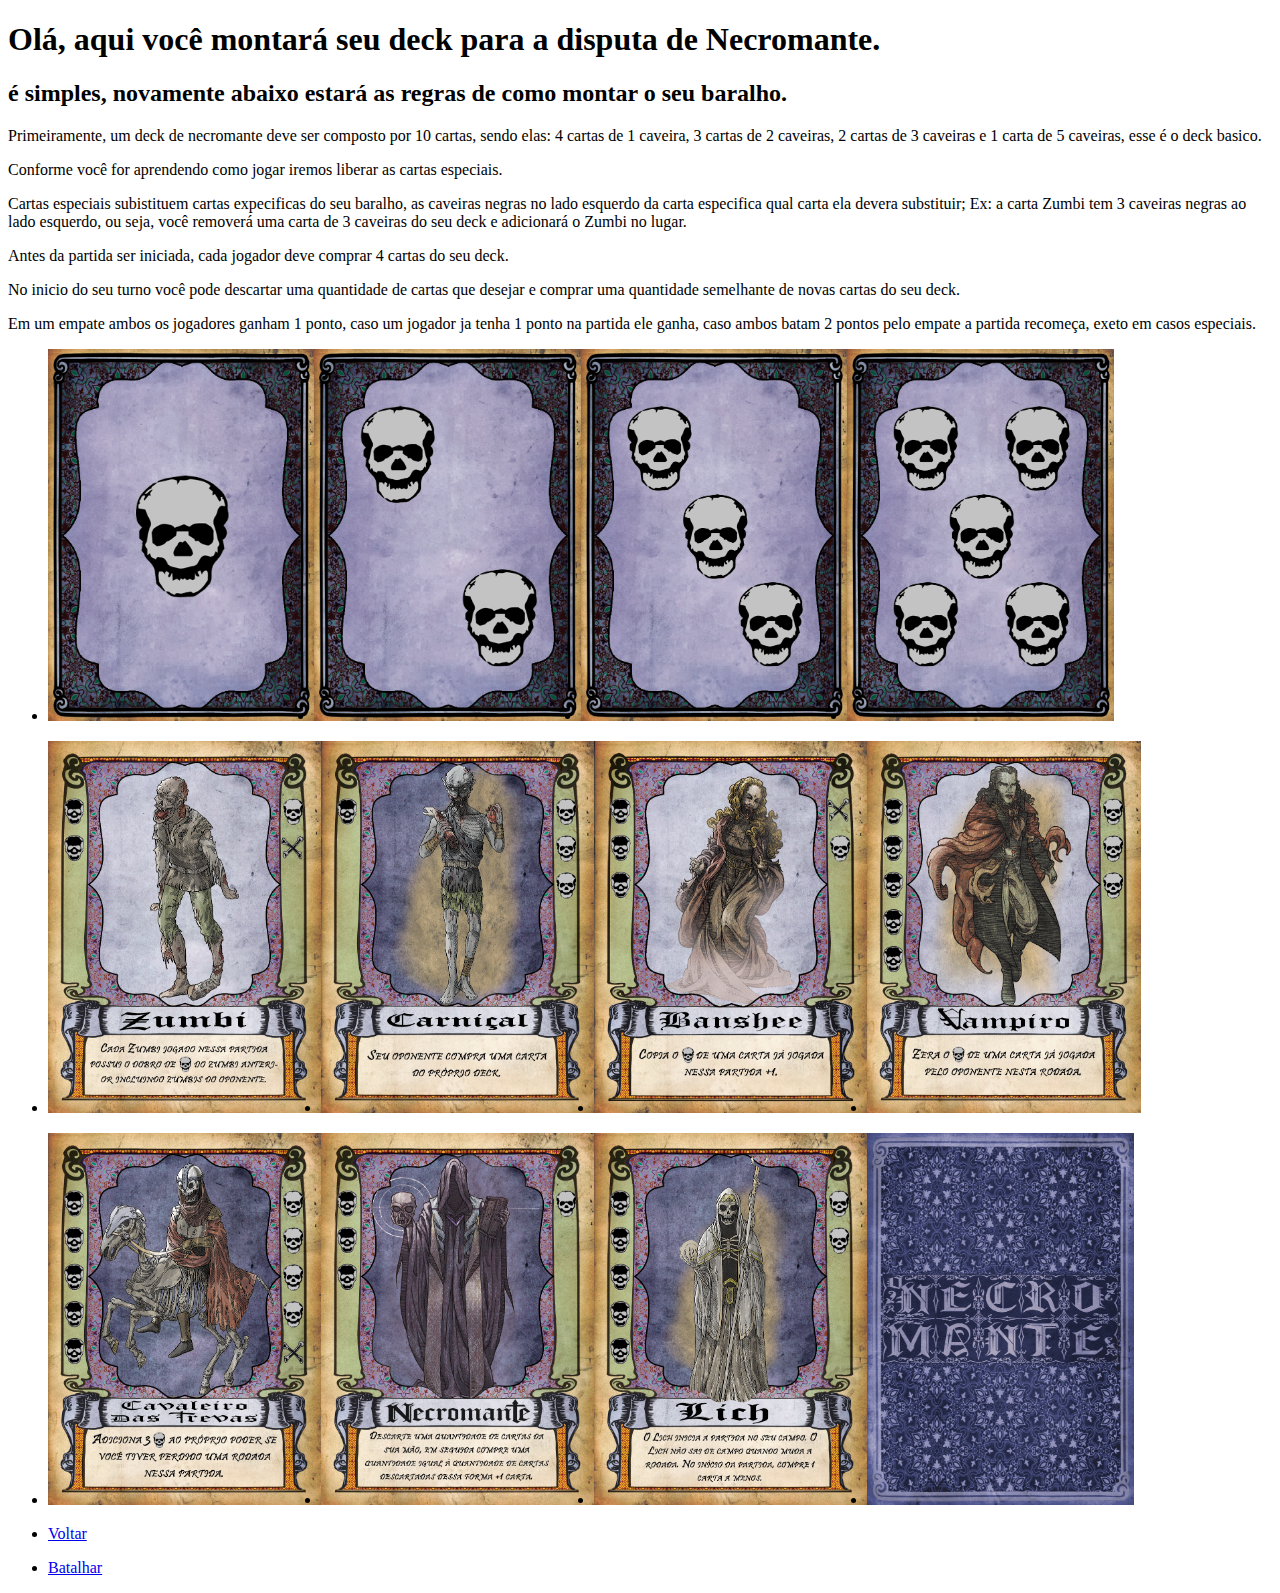
<file: Projeto Necromante/baralho/deck.html>
<!DOCTYPE html>
<html lang="pt-br">
<head>
    <meta charset="UTF-8">
    <meta name="viewport" content="width=device-width, initial-scale=1.0">
    <link rel="stylesheet" href="./css/style.css">
    <title>Document</title>
</head>
<body>
    <div id="corpo">
        <div id="mensagem">
            <h1>Olá, aqui você montará seu deck para a disputa de Necromante.</h1>
            <h2>é simples, novamente abaixo estará as regras de como montar o seu baralho.</h2>
        </div>
        <div id="regras">
            <p>Primeiramente, um deck de necromante deve ser composto por 10 cartas, sendo elas: 4 cartas de 1 caveira, 3 cartas de 2 caveiras, 2 cartas de 3 caveiras e 1 carta de 5 caveiras, esse é o deck basico.</p>
            <p>Conforme você for aprendendo como jogar iremos liberar as cartas especiais.</p>
            <p>Cartas especiais subistituem cartas expecificas do seu baralho, as caveiras negras no lado esquerdo da carta especifica qual carta ela devera substituir; Ex: a carta Zumbi tem 3 caveiras negras ao lado esquerdo, ou seja, você removerá uma carta de 3 caveiras do seu deck e adicionará o Zumbi no lugar.</p>
            <p>Antes da partida ser iniciada, cada jogador deve comprar 4 cartas do seu deck.</p>
            <p>No inicio do seu turno você pode descartar uma quantidade de cartas que desejar e comprar uma quantidade semelhante de novas cartas do seu deck.</p>
            <P>Em um empate ambos os jogadores ganham 1 ponto, caso um jogador ja tenha 1 ponto na partida ele ganha, caso ambos batam 2 pontos pelo empate a partida recomeça, exeto em casos especiais.</P>
        </div>
        <div id="cartas">
            <ul>
                <li><a><img class="necro-carta" src="./Cartas-Necromante/Cartas-sem-Sangria/Cópia-de-cartas-comum-1.png"></a></li>
                <li><a><img class="necro-carta" src="./Cartas-Necromante/Cartas-sem-Sangria/Cópia-de-cartas-comum-2.png"></a></li>
                <li><a><img class="necro-carta" src="./Cartas-Necromante/Cartas-sem-Sangria/Cópia-de-cartas-comum-3.png"></a></li>
                <li><a><img class="necro-carta" src="./Cartas-Necromante/Cartas-sem-Sangria/Cópia-de-cartas-comum-5.png"></a></li>
            </ul>
            <ul>
                <li><a><img class="necro-carta" src="./Cartas-Necromante/Cartas-sem-Sangria/Cópia-de-carta-zumbi.png"></a></li>
                <li><a><img class="necro-carta" src="./Cartas-Necromante/Cartas-sem-Sangria/Cópia-de-carta-Carniçal.png"></a></li>
                <li><a><img class="necro-carta" src="./Cartas-Necromante/Cartas-sem-Sangria/Cópia-de-carta-banshhe.png"></a></li>
                <li><a><img class="necro-carta" src="./Cartas-Necromante/Cartas-sem-Sangria/Cópia-de-carta-vampiro.png"></a></li>
            </ul>
            <ul>
                <li><a><img class="necro-carta" src="./Cartas-Necromante/Cartas-sem-Sangria/Cópia-de-carta-Cavaleiro-Trevas.png"></a></li>
                <li><a><img class="necro-carta" src="./Cartas-Necromante/Cartas-sem-Sangria/Cópia-de-carta-necromante.png"></a></li>
                <li><a><img class="necro-carta" src="./Cartas-Necromante/Cartas-sem-Sangria/Cópia-de-carta-lich.png"></a></li>
                <li><a><img class="necro-carta" src="./Cartas-Necromante/Cartas-sem-Sangria/Cópia-de-cartas-verso.png"></a></li>
            </ul>
        </div>
        <div id="batalha">
            <ul>
                <li>    
                    <a href="../Index.html">Voltar</a>
                </li>
            </ul>
            <ul>
                <li>
                    <a href="../partida/mesa.html">Batalhar</a>
                </li>
            </ul>
        </div>
    </div>
</body>
</html>
</file>
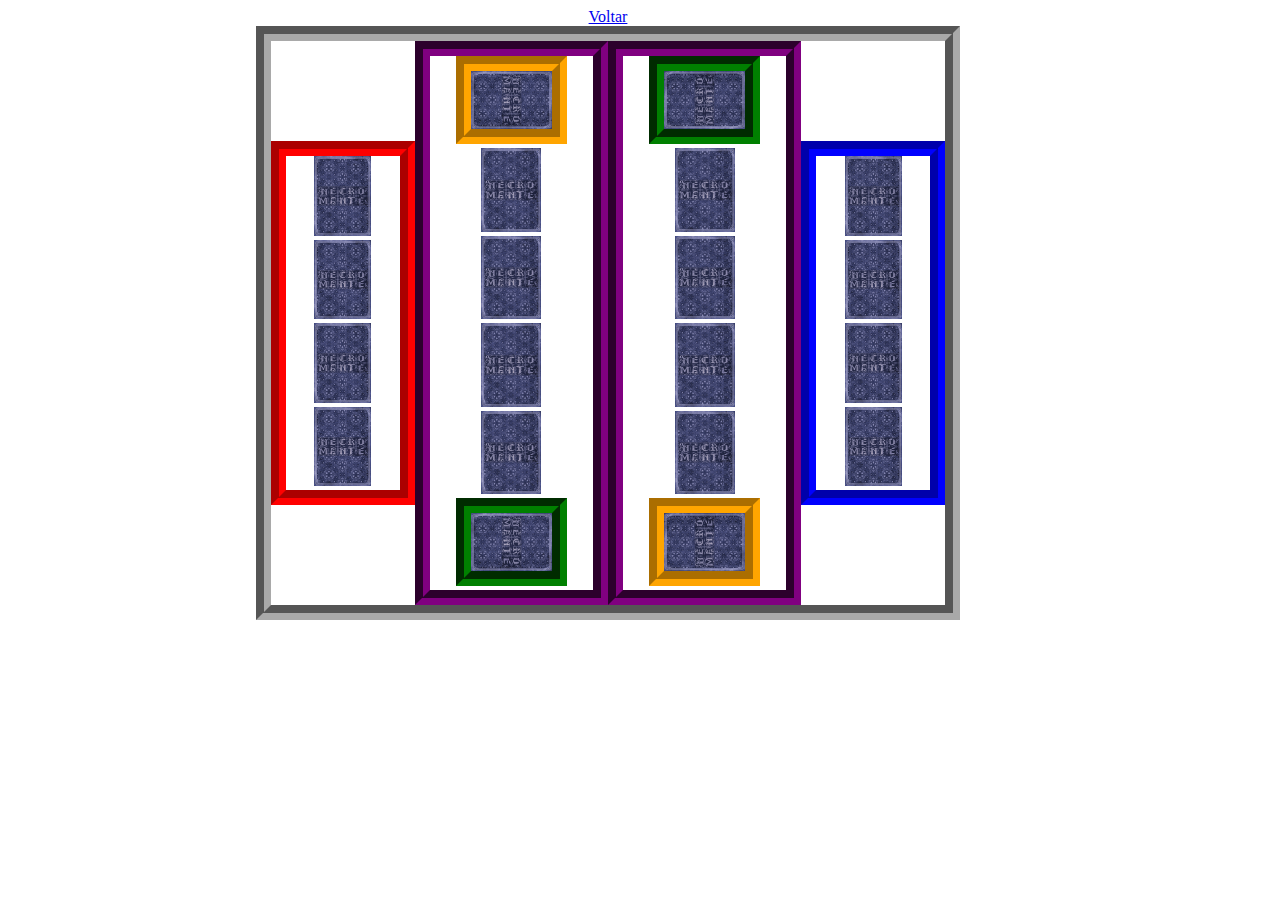
<file: Projeto Necromante/partida/mesa.html>
<!DOCTYPE html>
<html lang="pt-br">
<head>
    <meta charset="UTF-8">
    <meta name="viewport" content="width=device-width, initial-scale=1.0">
    <link rel="stylesheet" href="./css/style.css">
    <title>Document</title>
</head>
<body>
    <header>
        <ul>
            <li>    
                <a href="../Index.html">Voltar</a>
            </li>
        </ul>
    </header>
    <div class="mesa">
        <div id="mao-inimiga">
            <ul>
                <li><a><img class="necro-carta" src="../baralho/Cartas-Necromante/Cartas-sem-Sangria/Cópia-de-cartas-verso.png"></a></li>
                <li><a><img class="necro-carta" src="../baralho/Cartas-Necromante/Cartas-sem-Sangria/Cópia-de-cartas-verso.png"></a></li>
                <li><a><img class="necro-carta" src="../baralho/Cartas-Necromante/Cartas-sem-Sangria/Cópia-de-cartas-verso.png"></a></li>
                <li><a><img class="necro-carta" src="../baralho/Cartas-Necromante/Cartas-sem-Sangria/Cópia-de-cartas-verso.png"></a></li>
            </ul>
        </div>
        <div id="mesa-inimiga">
            <ul>
                <li><a><img class="descarte-inimigo" src="../baralho/Cartas-Necromante/Cartas-sem-Sangria/Cópia-de-cartas-baralho-inimigo.png"></a></li>
                <li><a><img class="necro-carta-mesa" src="../baralho/Cartas-Necromante/Cartas-sem-Sangria/Cópia-de-cartas-verso.png"></a></li>
                <li><a><img class="necro-carta-mesa" src="../baralho/Cartas-Necromante/Cartas-sem-Sangria/Cópia-de-cartas-verso.png"></a></li>
                <li><a><img class="necro-carta-mesa" src="../baralho/Cartas-Necromante/Cartas-sem-Sangria/Cópia-de-cartas-verso.png"></a></li>
                <li><a><img class="necro-carta-mesa" src="../baralho/Cartas-Necromante/Cartas-sem-Sangria/Cópia-de-cartas-verso.png"></a></li>
                <li><a><img class="baralho-inimigo" src="../baralho/Cartas-Necromante/Cartas-sem-Sangria/Cópia-de-cartas-baralho-inimigo.png"></a></li>
            </ul>
        </div>
        <div id="mesa-jogador">
            <ul>
                <li><a><img class="baralho" src="../baralho/Cartas-Necromante/Cartas-sem-Sangria/Cópia-de-cartas-baralho.png"></a></li>
                <li><a><img class="necro-carta-mesa" src="../baralho/Cartas-Necromante/Cartas-sem-Sangria/Cópia-de-cartas-verso.png"></a></li>
                <li><a><img class="necro-carta-mesa" src="../baralho/Cartas-Necromante/Cartas-sem-Sangria/Cópia-de-cartas-verso.png"></a></li>
                <li><a><img class="necro-carta-mesa" src="../baralho/Cartas-Necromante/Cartas-sem-Sangria/Cópia-de-cartas-verso.png"></a></li>
                <li><a><img class="necro-carta-mesa" src="../baralho/Cartas-Necromante/Cartas-sem-Sangria/Cópia-de-cartas-verso.png"></a></li>
                <li><a><img class="descarte" src="../baralho/Cartas-Necromante/Cartas-sem-Sangria/Cópia-de-cartas-baralho.png"></a></li>
            </ul>
        </div>
        <div id="mao-jogador">
            <ul>
                <li><a><img class="necro-carta" src="../baralho/Cartas-Necromante/Cartas-sem-Sangria/Cópia-de-cartas-verso.png"></a></li>
                <li><a><img class="necro-carta" src="../baralho/Cartas-Necromante/Cartas-sem-Sangria/Cópia-de-cartas-verso.png"></a></li>
                <li><a><img class="necro-carta" src="../baralho/Cartas-Necromante/Cartas-sem-Sangria/Cópia-de-cartas-verso.png"></a></li>
                <li><a><img class="necro-carta" src="../baralho/Cartas-Necromante/Cartas-sem-Sangria/Cópia-de-cartas-verso.png"></a></li>
            </ul>
        </div>
    </div>
</body>
</html>
</file>
<file: Projeto Necromante/baralho/css/style.css>
ul {
    display: flex;
    flex-direction: row;
}



.necro-carta {
    height: 372px;
}
</file>
<file: Projeto Necromante/partida/css/style.css>
body {
    display: block;
    max-width: 55%;
    margin-left: 20%;
}

ul {
    flex-direction: column;
    text-align-last: center;
    display: flex;
    list-style-type: none;
    margin: 0;
    padding: 0;
}

li {
    margin: 0px;
}

.mesa {
    display: flex;
    border-color: darkgray;
    border-style: groove;
    border-width: 15px;
}

.necro-carta {
    width: 50%;
}

.necro-carta-mesa {
    width: 36.55%;
}

.baralho {
    width: 50%;
    border-color: green;
    border-style: groove;
    border-width: 15px;
}

.descarte {
    width: 50%;
    border-color: orange;
    border-style: groove;
    border-width: 15px;
    
}

.baralho-inimigo {
    width: 50%;
    border-color: green;
    border-style: groove;
    border-width: 15px;
}

.descarte-inimigo {
    width: 50%;
    border-color: orange;
    border-style: groove;
    border-width: 15px;
}

#mao-inimiga {
    border-color: red;
    border-style: groove;
    border-width: 15px;
    align-self: center;
}

#mesa-inimiga {
    border-color: purple;
    border-style: groove;
    border-width: 15px;
}

#mesa-jogador {
    border-color: purple;
    border-style: groove;
    border-width: 15px;
}

#mao-jogador {
    border-color: blue;
    border-style: groove;
    border-width: 15px;
    align-self: center;
}
</file>
